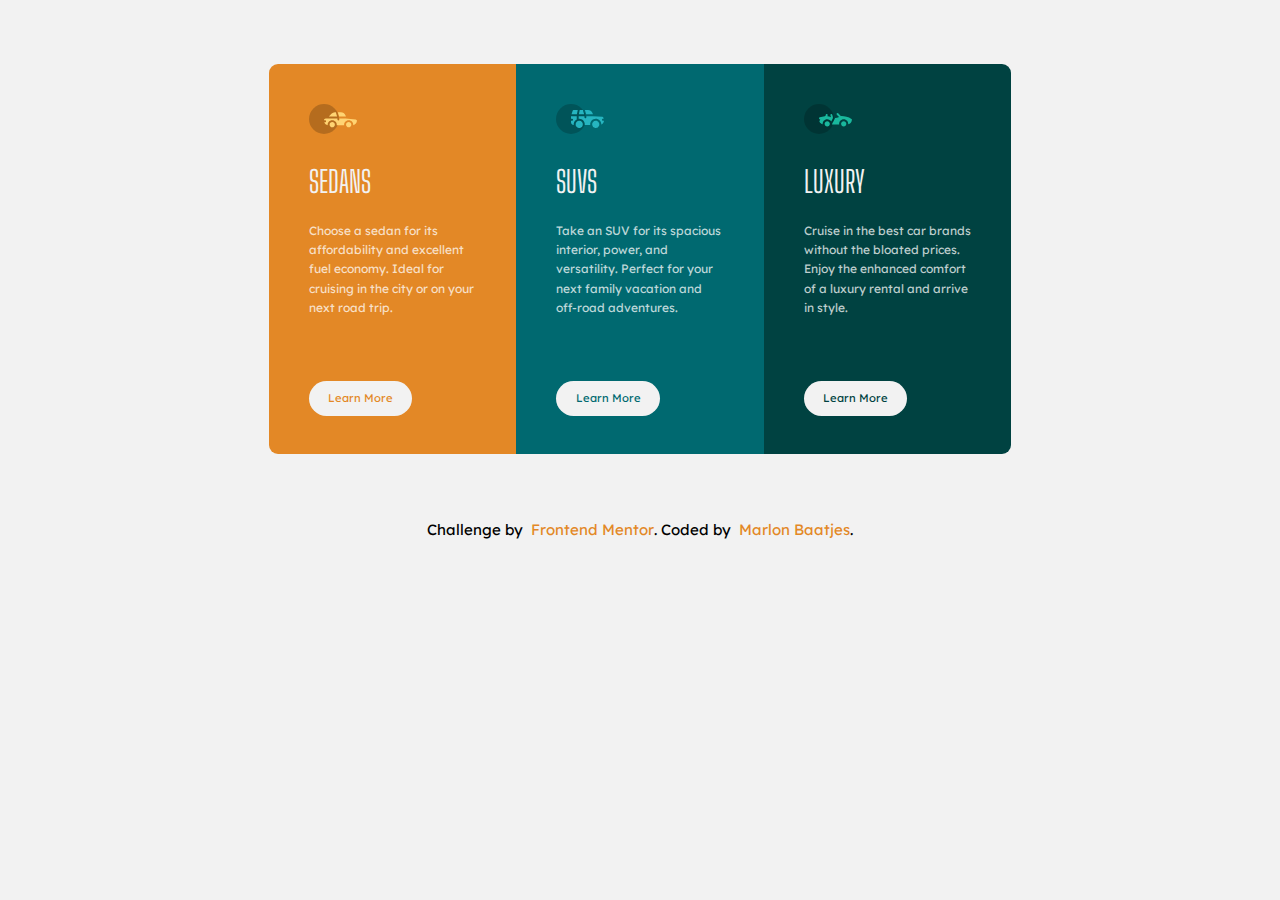
<file: index.html>
<!DOCTYPE html>
<html lang="en">

<head>
    <meta charset="UTF-8">
    <meta name="viewport" content="width=device-width, initial-scale=1.0">
    <!-- displays site properly based on user's device -->

    <link rel="icon" type="image/png" sizes="32x32" href="./images/favicon-32x32.png">

    <title>Frontend Mentor | 3-column preview card component</title>

    <link rel="stylesheet" href="./3-column-preview-card.css">

    <link rel="preconnect" href="https://fonts.googleapis.com">
    <link rel="preconnect" href="https://fonts.gstatic.com" crossorigin>
    <link href="https://fonts.googleapis.com/css2?family=Lexend+Deca&display=swap" rel="stylesheet">

    <link rel="preconnect" href="https://fonts.googleapis.com">
    <link rel="preconnect" href="https://fonts.gstatic.com" crossorigin>
    <link href="https://fonts.googleapis.com/css2?family=Big+Shoulders+Display:wght@700&display=swap" rel="stylesheet">

</head>

<body>

    <div class="card">

        <div id="sedans" class="description">

            <div class="icon">
                <img src="./images/icon-sedans.svg" alt="Sedans icon">
            </div>

            <header>Sedans</header>

            <p>Choose a sedan for its affordability and excellent fuel economy. Ideal for cruising in the city
                or on your next road trip.</p>

            <button>
                <a href="#">Learn More</a>
            </button>

        </div>

        <div id="suvs" class="description">

            <div class="icon">
                <img src="./images/icon-suvs.svg" alt="SUV icon">
            </div>

            <header>SUVs</header>

            <p>Take an SUV for its spacious interior, power, and versatility. Perfect for your next family vacation
                and off-road adventures.</p>

            <button>
                <a href="#">Learn More</a>
            </button>

        </div>

        <div id="luxury" class="description">

            <div class="icon">
                <img src="./images/icon-luxury.svg" alt="Luxury icon">
            </div>

            <header>Luxury</header>

            <p>Cruise in the best car brands without the bloated prices. Enjoy the enhanced comfort of a luxury
                rental and arrive in style.</p>

            <button>
                <a href="#">Learn More</a>
            </button>

        </div>

    </div>

    <div class="attribution">
        Challenge by <a href="https://www.frontendmentor.io?ref=challenge" target="_blank">Frontend Mentor</a>.
        Coded by <a href="https://codepen.io/your-work/">Marlon Baatjes</a>.
    </div>
</body>

</html>
</file>
<file: 3-column-preview-card.css>
/* **************** Global element styling **************** */
* {
  /* ************* Master reset ************* */
  margin: 0;
  padding: 0;
  box-sizing: border-box;
  border: 0;
  outline: 0;
  vertical-align: baseline;
  font-family: inherit;
  color: inherit;
  font-size: 100%;
  font-style: inherit;
  text-decoration: none;
  list-style: none;
  line-height: 1.6;
}

body {
  background-color: #f2f2f2;
  font-size: 15px;
  width: 100%;
  height: 100%;
  font-family: "Lexend Deca", sans-serif;
}

p {
  color: rgba(255, 255, 255, 0.75);
}

#sedans {
  background-color: #e38826;
  color: #e38826;
  border-radius: 0.6em 0.6em 0 0;
}

#suvs {
  background: #006970;
  color: #006970;
}

#luxury {
  background-color: #004241;
  color: #004241;
  border-radius: 0 0 0.6em 0.6em;
}

/* **************** Card styling **************** */
.card {
  display: flex;
  align-items: center;
  justify-content: center;
  flex-direction: column;
  padding: 5rem 0;
  /* **************** Desktop design **************** */
}
@media (min-width: 768px) {
  .card {
    display: flex;
    flex-direction: row;
    padding: 4rem;
  }
  .card .description {
    height: 26em;
    width: 16.5em;
    padding: 2.5rem;
  }
  .card img {
    width: 3.2em;
    height: 2em;
  }
  .card header {
    font-size: 2em;
    margin: 1rem 0;
  }
  .card p {
    font-size: 0.8em;
  }
  .card #sedans {
    border-radius: 0.6em 0 0 0.6em;
  }
  .card #luxury {
    border-radius: 0 0.6em 0.6em 0;
  }
  .card button {
    width: 9.2em;
    height: 3.1em;
    margin-top: 4rem;
    font-size: 0.75em;
  }
  .card button:active,
.card button:hover {
    border: 2px #f2f2f2 solid;
    background-color: transparent;
    color: #f2f2f2;
    cursor: pointer;
  }
}

/* **************** Description styling **************** */
.description {
  height: 30em;
  width: 22em;
  padding: 3.3rem 3rem;
}

/* **************** Header styling **************** */
header {
  font-family: "Big Shoulders Display", cursive;
  font-size: 2.6em;
  margin: 1.5rem 0;
  text-transform: uppercase;
  color: #f2f2f2;
}

/* **************** Button styling **************** */
button {
  width: 9.75em;
  height: 3.15em;
  border-radius: 3.3em;
  padding: 0 1.2em;
  background: #f2f2f2;
  margin-top: 1.5rem;
}

.attribution {
  display: flex;
  justify-content: center;
}
.attribution a {
  color: #e38826;
  margin-left: 0.5rem;
}

/*# sourceMappingURL=3-column-preview-card.css.map */
</file>
